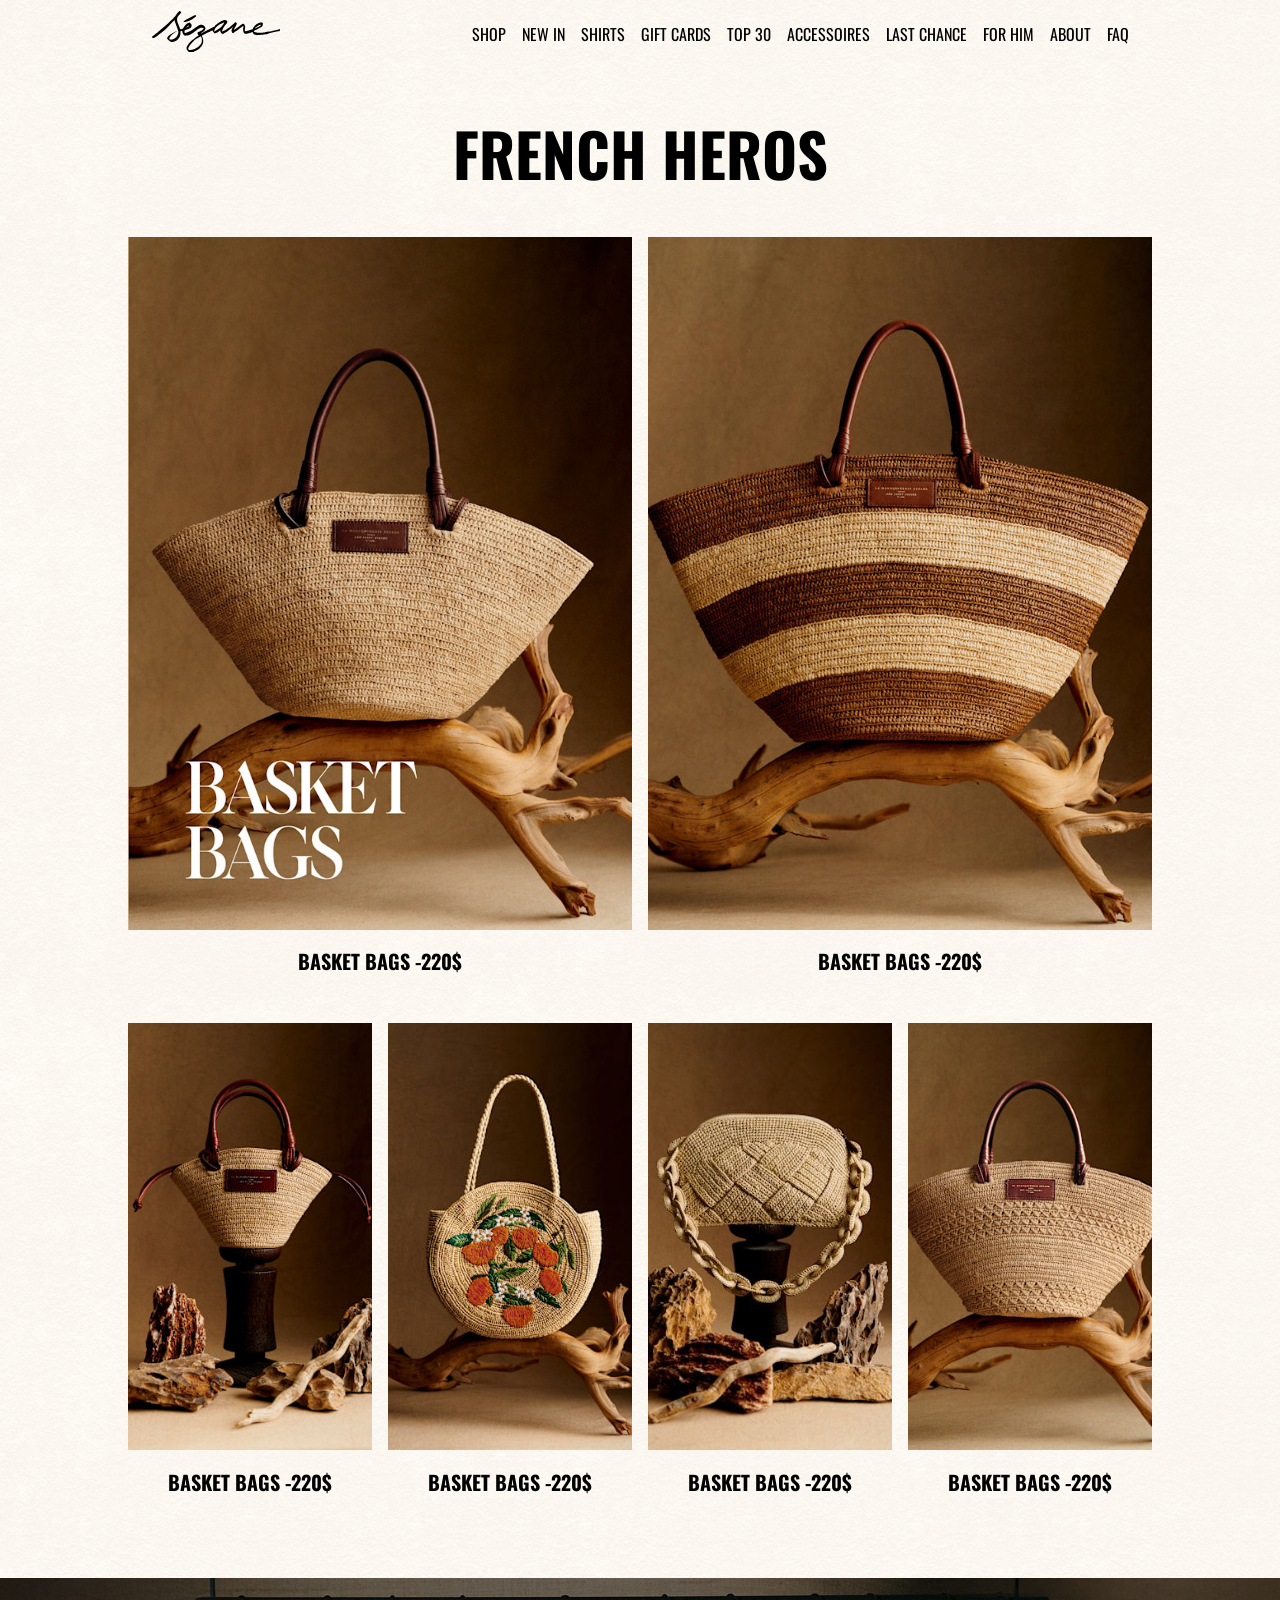
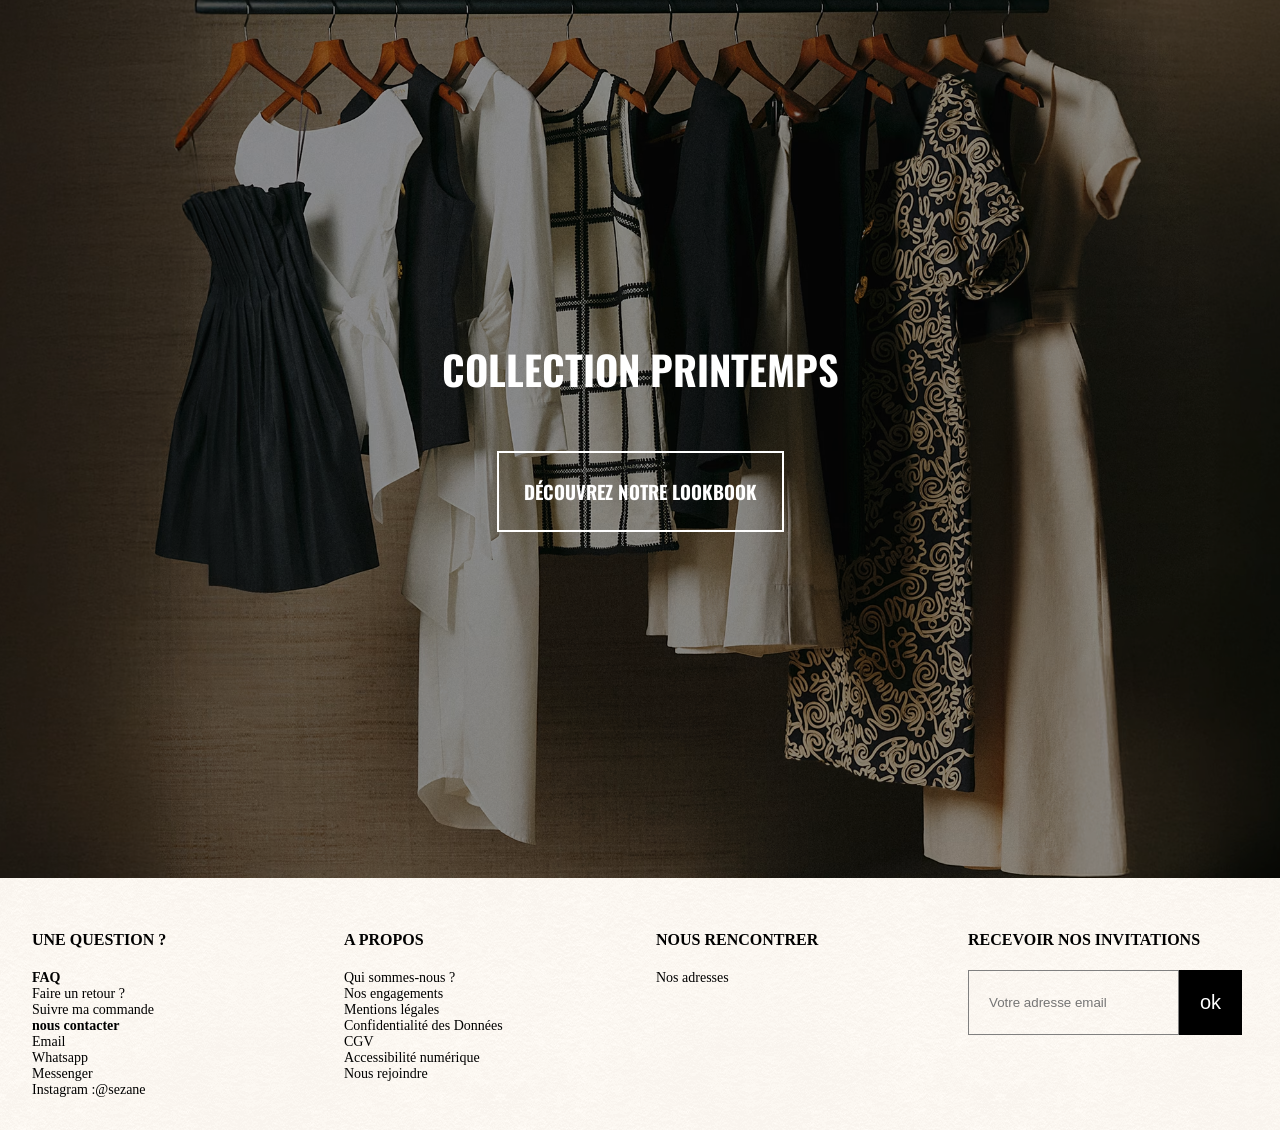
<file: top30.html>
<!DOCTYPE html>
<html lang="en">
<head>
    <meta charset="UTF-8">
    <meta name="viewport" content="width=device-width, initial-scale=1.0">
    <link href="https://fonts.googleapis.com/css2?family=Cormorant:ital,wght@0,300..700;1,300..700&family=Limelight&family=Noto+Sans:ital,wght@0,100..900;1,100..900&family=Oswald:wght@200..700&family=Playfair+Display:ital,wght@0,400..900;1,400..900&family=Playfair:ital,opsz,wght@0,5..1200,300..900;1,5..1200,300..900&family=Poppins:ital,wght@0,100;0,200;0,300;0,400;0,500;0,600;0,700;0,800;0,900;1,100;1,200;1,300;1,400;1,500;1,600;1,700;1,800;1,900&family=Raleway:ital,wght@0,100..900;1,100..900&family=Righteous&family=Roboto:ital,wght@0,100..900;1,100..900&family=Rubik:ital,wght@0,300..900;1,300..900&family=Titan+One&display=swap" rel="stylesheet">
    <link rel="stylesheet" href="styles/style.css">
    <title>Document</title>
</head>
<body>
        <header>
        <!-- la navbar -->
        <nav>
        <div class="nav-mobile">
        <!-- menu burger -->
        <div class="burger">
        <div></div>
        <div></div>
        <div></div>
        </div>
        <div class="svg-mobile">
            <a href="index.html">
                <svg xmlns="http://www.w3.org/2000/svg" id="logo-sezane" viewBox="0 0 126 41"><path d="M104.9 21.4h2.4c.5 0 1-.1 1.5-.1.4-.1.9-.1 1.3-.2.5-.1.9-.1 1.4-.3.2-.1.5-.1.8-.1.5-.1 1.1-.1 1.7-.2.5-.1 1-.1 1.6-.2.3 0 .7-.1 1-.2l2.4-.6 1.6-.3c.5-.1 1-.2 1.5-.4s1.1-.3 1.6-.4c.5-.1.9-.3 1.3-.5s.6-.1.8.3c.1.2.2.4.2.7 0 .3-.2.5-.4.7-.4.2-.8.3-1.2.4l-1.7.3c-.3 0-.6.1-.8.2-.8.2-1.6.3-2.5.5-1.4.3-2.8.5-4.1 1-.4.1-.7.3-1.1.4-.5.2-.9.3-1.4.4-.5.1-1 .2-1.5.2-.6.1-1.1.2-1.7.2-.3.2-.7 0-1 .2h-.1c-.4 0-.9.1-1.3.1s-.8 0-1.2.1c-.2.1-.5 0-.7.1-.7.1-1.3.2-2 0-.2-.1-.5-.1-.8-.1-.6-.1-1.2-.2-1.8-.5-.7-.4-1.1-.9-1.4-1.6-.1-.2-.2-.4-.3-.7-.1-.2-.1-.2-.3-.1-.5.2-1.1.4-1.6.7-.6.3-1.2.4-1.8.6-.7.2-1.4.3-2.1.4-.5.1-1 .2-1.5 0s-.9-.4-1.2-.8c-.4-.7-.6-1.4-.7-2.1-.1-.7-.1-1.3-.1-2 0-.4.1-.7.2-1.1.1-.4.2-.7.2-1.1 0-.2-.1-.3-.3-.3-.2 0-.4.1-.7.2-.4.1-.8.4-1.2.7l-1.3 1c-.6.5-1.2 1-1.9 1.5-.6.5-1.2.9-1.8 1.4-.8.6-1.6 1.1-2.4 1.7-.2.1-.5.2-.7.2-.4.1-.6 0-.8-.4-.2-.4-.4-.7-.6-1.1-.1-.3-.1-.7-.1-1 0-.7.4-1.3.6-1.9l.9-1.8v-.1s-.1 0-.1.1l-.4.4c-.5.5-1 .9-1.5 1.3-.4.4-.9.7-1.3 1.1-.5.4-1 .7-1.4 1.1l-1.8 1.2c-.6.4-1.3.8-1.9 1.1-.4.2-.7.4-1.1.6-.4.2-.8.3-1.2.2-.2 0-.5-.1-.6-.3-.6-.6-1-1.2-1.2-2-.1-.4-.2-.7 0-1.1V19h-.1c-.3.2-.5.4-.8.6-1.1.8-2.2 1.5-3.4 2.1-.5.2-.9.3-1.4.1-.3-.1-.6-.3-.8-.6-.5-.6-.9-1.2-1.3-1.9-.2-.2-.2-.2-.4-.1-.7.4-1.4.8-2.2 1.2-.4.2-.9.4-1.4.6-.5.2-.9.4-1.4.6-1 .5-2 1.1-3 1.6-.7.4-1.3.7-1.9 1.1-.1 0-.1.1-.2.2s-.1.1 0 .2.1.3.2.4c.4.6.7 1.3.9 2 .3 1 .3 2 .3 3.1 0 1-.3 2-.7 2.9-.4.8-.9 1.5-1.4 2.2-.5.6-1 1.1-1.6 1.6-.8.7-1.6 1.3-2.5 1.8-1.1.6-2.3 1.1-3.5 1.6-.5.2-1 .3-1.5.3h-1.4c-.4 0-.8-.1-1.2-.2-.5-.1-.8-.5-1.1-.8-.2-.3-.4-.5-.6-.7-.5-.5-.7-1-.8-1.7 0-.2-.1-.3-.1-.5 0-.6.1-1.1.4-1.7.5-.9 1.1-1.8 1.7-2.7.8-1.1 1.7-2 2.7-2.9.4-.4.8-.7 1.2-1 .4-.3.7-.6 1.1-.9.6-.5 1.2-1 1.8-1.4.9-.7 1.8-1.3 2.7-1.8.1 0 .1-.1.1-.1.2-.2.2-.2 0-.3-.3-.3-.5-.6-.6-1-.1-.3-.2-.6-.3-1-.1-.4.1-1.1.7-1.3.6-.2 1.3-.4 1.9-.7.7-.3 1.4-.6 2-1.1.5-.4.9-.9 1.3-1.4.2-.3.1-.4-.1-.6-.4-.2-.8-.4-1.3-.4-1.5-.1-2.7.5-3.9 1.4-.7.5-1.4 1-2.2 1.6-.7.5-1.3 1-2 1.5-1.2.9-2.5 1.8-3.9 2.4-1 .4-1.9.7-3 .9-.4.1-.8.1-1.2.1-.5 0-1-.2-1.4-.5-.8-.5-1.2-1.3-1.5-2.1-.2-.5-.3-1-.4-1.5 0-.1-.1-.2-.1-.3-.1-.1-.2-.2-.3-.2-.4 0-.8 0-1.1.1-.2.1-.3.2-.3.4v1.6c0 1-.2 2-.6 3-.4 1-1 1.9-1.7 2.8-.7.9-1.5 1.5-2.5 1.9-.7.3-1.4.6-2.1.8-.5.1-1 .3-1.6.2-.6 0-1.2-.2-1.7-.5-.4-.2-.7-.6-1.1-.9-.5-.3-.9-.8-1.3-1.2l-.2-.2c-.4-.5-.4-1-.1-1.6.4-.8.9-1.5 1.6-2 .4-.4.9-.7 1.4-1 .4-.2.8-.5 1.2-.8.8-.5 1.5-.9 2.4-1.2.1 0 .2-.1.2-.1.9-.5 1.9-.9 2.8-1.3.2-.1.4-.2.7-.3.2-.1.2-.2.2-.4-.1-.2-.1-.4-.2-.6-.4-1.1-.8-2.2-1.2-3.4-.2-.6-.5-1.3-.7-1.9-.4-1.1-.8-2.2-1.1-3.3 0-.2-.1-.4-.1-.5V9c-.1 0-.2.1-.4.2-.1.1-.2.1-.2.2-1.8 1.8-3.7 3.6-5.4 5.5-.8.8-1.6 1.7-2.4 2.5-.5.6-1.1 1-1.7 1.6-.4.4-.9.8-1.4 1.1-.5.4-1.1.8-1.6 1.3l-1.4 1.1c-.7.5-1.4 1.1-2.1 1.5-.9.6-1.7 1.2-2.6 1.9-.1.1-.2.1-.3.2-.4.2-.7.4-1.2.4s-.9 0-1.3-.2H.2c-.1-.8-.2-.9-.2-1 0-.1.1-.1.2-.2.5-.2.9-.6 1.3-.9.5-.4.9-.8 1.4-1.1.5-.4.9-.8 1.4-1.1l1.4-1.1c.2-.2.5-.4.7-.6.6-.6 1.3-1.3 2-1.8.4-.3.8-.7 1.2-1 .6-.5 1.1-1 1.7-1.4.3-.2.5-.5.8-.7.4-.4.8-.7 1.2-1.1.4-.4.8-.8 1.3-1.1l.1-.1c.5-.5 1-.9 1.5-1.4.8-.8 1.6-1.6 2.4-2.3.8-.7 1.5-1.4 2.2-2.1.2-.2.3-.3.4-.5l.3-.3c.9-.6 1.5-1.4 2-2.3a15.26 15.26 0 0 1 3-3.6l.3-.3c.3-.3.6-.3.9-.1.2.2.5.3.7.5l.1.1c.3.2.3.2.2.6-.2.5-.5 1-.9 1.4l-1.1 1.1A8 8 0 0 0 25.2 6c-.3.6-.5 1.2-.5 1.8 0 .3-.1.6-.1.9 0 .7.2 1.4.4 2.1.3.7.5 1.5.9 2.2.3.6.5 1.2.7 1.7.4.9.7 1.9 1.1 2.9 0 .1 0 .1.1.2.1.2.3.3.4.2.5-.2 1-.1 1.5-.3.4-.1.7-.2.9-.6.3-.5.5-.9.8-1.4.5-.9 1.2-1.7 2-2.4.5-.4 1-.8 1.6-1.2.4-.2.9-.5 1.4-.6.2-.1.3-.1.5-.1.1-.1.3 0 .4.1.5.4 1 .8 1.3 1.4.3.5.4 1.1.4 1.7-.1.5-.2 1-.5 1.4-.4.5-.8.8-1.3 1.1-.9.5-1.8.9-2.8 1.2-.6.2-1.1.4-1.7.5-.4.1-.6.4-.6.7-.1.4-.1.8-.1 1.3 0 .6.4.9 1 .8 1.7-.3 3.3-1 4.9-1.8.8-.5 1.6-1 2.3-1.5l3.1-2.2c.8-.5 1.5-1.1 2.3-1.6.7-.5 1.5-.8 2.3-.9 1.1-.1 2.1-.1 3 .6l.2.2c.4.3.6.7.9 1 .3.4.5.9.6 1.4.1.6-.1 1.1-.4 1.6-.5.8-1.2 1.5-1.9 2.1-.4.4-1 .7-1.5 1-.2.1-.5.3-.6.5v.1c0 .1.1 0 .1 0l.6-.3c1.3-.8 2.7-1.5 4.1-2.2 1.1-.5 2.2-1.2 3.4-1.7 1.1-.5 2.2-1.1 3.3-1.6.4-.2.9-.5 1.3-.7.3-.2.5-.4.7-.7.3-.4.6-.7.9-1 .4-.3.7-.6 1-.9.9-.7 1.8-1.3 2.8-1.9.4-.2.7-.4 1.1-.7.7-.5 1.4-.8 2.2-1.1.5-.1 1.1-.3 1.6-.4.2 0 .5-.1.7-.1.5 0 .9.2 1.3.5.2.2.3.4.5.5.1 0 .1.1.1.1.2.5.4 1 .1 1.5-.1.3-.3.6-.5.8-1 1-1.8 2.1-2.6 3.2-.5.8-1 1.6-1.3 2.5-.2.5-.4 1-.5 1.6 0 .2-.1.5-.1.7 0 .1 0 .2.2.1.7-.4 1.5-.7 2.2-1.1.7-.4 1.4-.9 2.1-1.3.6-.3 1.3-.7 1.9-1.1.5-.3 1-.7 1.4-1.1l2.4-2.1c.4-.4.8-.7 1.2-1.1.5-.5 1-.9 1.5-1.4.2-.2.4-.1.5 0 .5.3.9.7 1.1 1.2.1.2 0 .4 0 .6-.2.5-.5 1-.8 1.5 0 .1-.1.2-.2.3-.3.6-.7 1.3-1 1.9-.3.5-.5 1-.8 1.6 0 .1-.1.2-.1.3v.1h.1c.3-.3.7-.4 1-.6.7-.5 1.5-1 2.2-1.6.7-.5 1.3-1 2-1.5.8-.5 1.5-1.1 2.3-1.6.2-.2.4-.3.7-.5.3-.2.7-.3 1.1-.2.4.1.7.3.9.6.3.4.6.8.7 1.4.1.4.2.7.1 1.1v.3c0 .6-.1 1.2-.2 1.8-.1.5-.2.9-.1 1.4 0 .4.3.7.7.7.4 0 .8-.1 1.1-.2 1.1-.4 2.3-.6 3.4-.9.5-.2 1-.3 1.5-.5.3-.1.5-.2.8-.4.2-.1.3-.3.4-.5.1-.3.3-.6.4-.9.3-.7.8-1.2 1.3-1.8.9-1 2-1.7 3.1-2.4.6-.4 1.2-.7 1.9-.8.3-.1.6-.2.9-.2.2 0 .4-.1.5-.1.4 0 .7 0 1.1.1.2 0 .3.2.4.4.3.3.4.7.2 1.1-.1.2-.2.4 0 .6v.2c-.1.7-.3 1.4-.9 1.8-.3.2-.6.4-1 .6-.9.5-1.8.9-2.7 1.4-.8.4-1.7.9-2.5 1.3a3 3 0 0 1-1 .4c-.3.1-.5.3-.7.5-.1.1-.1.3 0 .4.1.3.4.5.7.6.4.1.9.2 1.4.3.7.6 1.7.4 2.5.5zm-55.8 7.3c0-.6 0-1.3-.2-1.9a4 4 0 0 0-1-1.8c-.2-.2-.2-.2-.4 0-.2.1-.5.3-.7.5-1.2.7-2.3 1.4-3.5 2.1-.8.5-1.5 1.1-2.1 1.7l-1.6 1.6c-.3.3-.6.7-.9 1.1l-1.2 1.5c-.6.8-1.2 1.7-1.6 2.6-.2.4-.3.9-.2 1.4 0 .2.1.4.3.6.3.4.7.3 1.1.4.2 0 .4.1.5 0 .3-.1.6-.1.9-.1.6-.1 1.2-.2 1.8-.4 1.2-.3 2.2-.9 3.3-1.5.9-.5 1.8-1.2 2.6-1.9s1.5-1.4 2-2.3c.2-.4.5-.9.6-1.3.2-.7.3-1.5.3-2.3zm-23.2-8v-.6c0-.2-.1-.4-.2-.6-.1-.1-.1-.1-.2-.1-.5.2-.9.5-1.4.7-.4.2-.8.5-1.2.7-.3.1-.6.2-.8.5-.5.5-1 .9-1.6 1.4-.4.3-.8.6-1.1.9-.4.3-.8.7-1.1 1.2-.3.5-.6.9-.9 1.3-.4.5-.4 1-.2 1.6.1.2.3.4.5.4.4.1.7.1 1.1.1.2 0 .3-.1.5-.1.3 0 .5-.1.8-.1 1.5-.5 2.8-1.2 3.9-2.3.6-.6 1.1-1.4 1.3-2.2.6-1 .7-1.9.6-2.8zm35.5-1.2s0 .1 0 0c0 .3-.1.5.1.6.1.1.2-.1.4-.2.3-.1.5-.3.8-.4.1-.1.2-.1.4-.2 1.6-1 3.2-2.1 4.7-3.3.5-.4.9-.9 1.3-1.4.4-.5.8-1.1 1.1-1.6.3-.4.5-.8.8-1.2.1-.1.1-.2.1-.3 0-.1-.1-.2-.2-.2-.2.1-.5.1-.7.2-.4.2-.8.3-1.2.5-.9.4-1.8.9-2.7 1.4-.9.5-1.6 1.2-2.4 1.9-.7.6-1.4 1.3-1.9 2.1-.4.7-.7 1.3-.6 2.1zm45.4-5.9c-.9 0-1.6.3-2.3.8-.7.4-1.3.9-1.9 1.4-.5.4-.9.8-1.3 1.2l-.1.1h.1c.2-.1.4-.2.6-.2l2.1-.9c.8-.3 1.5-.7 2.2-1.2.4-.3.7-.6 1.1-.9.1-.1 0-.1 0-.2-.1-.1-.3-.1-.5-.1zm-72.7 2.7h.1c.6-.3 1.1-.6 1.6-1 .3-.2.5-.5.6-.8 0-.1.1-.1 0-.2 0-.1-.1 0-.2 0-.9.4-1.6 1-2.2 1.7 0 .1-.1.1-.1.2.2 0 .1 0 .2.1z"/><path d="M32.4 10.8c-.5.1-.9-.1-1.3-.5-.1-.1-.1-.2 0-.3.1-.1.2-.2.3-.2.4-.2.9-.4 1.3-.7.7-.4 1.4-.8 2.2-1.2.3-.2.6-.3.9-.5.9-.5 1.9-1 2.8-1.5.6-.4 1.3-.7 1.9-1 .3-.2.6-.3.9-.5.3-.2.7-.2 1-.3.2 0 .4.1.7.1.2.1.3.1.3.4V5c0 .2-.1.4-.3.6-.8.6-1.6 1.1-2.4 1.7-1.3.8-2.6 1.6-4 2.3-.9.4-1.9.8-2.9 1-.4.1-.9.3-1.4.2z"/></svg>
            </a>
        </div>
        </div>
        </div>
        <!-- nav pour grand ecran -->
        <div class="nav-pc30">
        <div class="svg-pc30">
        <a href="index.html">
                <svg xmlns="http://www.w3.org/2000/svg" id="logo-sezane" viewBox="0 0 126 41"><path d="M104.9 21.4h2.4c.5 0 1-.1 1.5-.1.4-.1.9-.1 1.3-.2.5-.1.9-.1 1.4-.3.2-.1.5-.1.8-.1.5-.1 1.1-.1 1.7-.2.5-.1 1-.1 1.6-.2.3 0 .7-.1 1-.2l2.4-.6 1.6-.3c.5-.1 1-.2 1.5-.4s1.1-.3 1.6-.4c.5-.1.9-.3 1.3-.5s.6-.1.8.3c.1.2.2.4.2.7 0 .3-.2.5-.4.7-.4.2-.8.3-1.2.4l-1.7.3c-.3 0-.6.1-.8.2-.8.2-1.6.3-2.5.5-1.4.3-2.8.5-4.1 1-.4.1-.7.3-1.1.4-.5.2-.9.3-1.4.4-.5.1-1 .2-1.5.2-.6.1-1.1.2-1.7.2-.3.2-.7 0-1 .2h-.1c-.4 0-.9.1-1.3.1s-.8 0-1.2.1c-.2.1-.5 0-.7.1-.7.1-1.3.2-2 0-.2-.1-.5-.1-.8-.1-.6-.1-1.2-.2-1.8-.5-.7-.4-1.1-.9-1.4-1.6-.1-.2-.2-.4-.3-.7-.1-.2-.1-.2-.3-.1-.5.2-1.1.4-1.6.7-.6.3-1.2.4-1.8.6-.7.2-1.4.3-2.1.4-.5.1-1 .2-1.5 0s-.9-.4-1.2-.8c-.4-.7-.6-1.4-.7-2.1-.1-.7-.1-1.3-.1-2 0-.4.1-.7.2-1.1.1-.4.2-.7.2-1.1 0-.2-.1-.3-.3-.3-.2 0-.4.1-.7.2-.4.1-.8.4-1.2.7l-1.3 1c-.6.5-1.2 1-1.9 1.5-.6.5-1.2.9-1.8 1.4-.8.6-1.6 1.1-2.4 1.7-.2.1-.5.2-.7.2-.4.1-.6 0-.8-.4-.2-.4-.4-.7-.6-1.1-.1-.3-.1-.7-.1-1 0-.7.4-1.3.6-1.9l.9-1.8v-.1s-.1 0-.1.1l-.4.4c-.5.5-1 .9-1.5 1.3-.4.4-.9.7-1.3 1.1-.5.4-1 .7-1.4 1.1l-1.8 1.2c-.6.4-1.3.8-1.9 1.1-.4.2-.7.4-1.1.6-.4.2-.8.3-1.2.2-.2 0-.5-.1-.6-.3-.6-.6-1-1.2-1.2-2-.1-.4-.2-.7 0-1.1V19h-.1c-.3.2-.5.4-.8.6-1.1.8-2.2 1.5-3.4 2.1-.5.2-.9.3-1.4.1-.3-.1-.6-.3-.8-.6-.5-.6-.9-1.2-1.3-1.9-.2-.2-.2-.2-.4-.1-.7.4-1.4.8-2.2 1.2-.4.2-.9.4-1.4.6-.5.2-.9.4-1.4.6-1 .5-2 1.1-3 1.6-.7.4-1.3.7-1.9 1.1-.1 0-.1.1-.2.2s-.1.1 0 .2.1.3.2.4c.4.6.7 1.3.9 2 .3 1 .3 2 .3 3.1 0 1-.3 2-.7 2.9-.4.8-.9 1.5-1.4 2.2-.5.6-1 1.1-1.6 1.6-.8.7-1.6 1.3-2.5 1.8-1.1.6-2.3 1.1-3.5 1.6-.5.2-1 .3-1.5.3h-1.4c-.4 0-.8-.1-1.2-.2-.5-.1-.8-.5-1.1-.8-.2-.3-.4-.5-.6-.7-.5-.5-.7-1-.8-1.7 0-.2-.1-.3-.1-.5 0-.6.1-1.1.4-1.7.5-.9 1.1-1.8 1.7-2.7.8-1.1 1.7-2 2.7-2.9.4-.4.8-.7 1.2-1 .4-.3.7-.6 1.1-.9.6-.5 1.2-1 1.8-1.4.9-.7 1.8-1.3 2.7-1.8.1 0 .1-.1.1-.1.2-.2.2-.2 0-.3-.3-.3-.5-.6-.6-1-.1-.3-.2-.6-.3-1-.1-.4.1-1.1.7-1.3.6-.2 1.3-.4 1.9-.7.7-.3 1.4-.6 2-1.1.5-.4.9-.9 1.3-1.4.2-.3.1-.4-.1-.6-.4-.2-.8-.4-1.3-.4-1.5-.1-2.7.5-3.9 1.4-.7.5-1.4 1-2.2 1.6-.7.5-1.3 1-2 1.5-1.2.9-2.5 1.8-3.9 2.4-1 .4-1.9.7-3 .9-.4.1-.8.1-1.2.1-.5 0-1-.2-1.4-.5-.8-.5-1.2-1.3-1.5-2.1-.2-.5-.3-1-.4-1.5 0-.1-.1-.2-.1-.3-.1-.1-.2-.2-.3-.2-.4 0-.8 0-1.1.1-.2.1-.3.2-.3.4v1.6c0 1-.2 2-.6 3-.4 1-1 1.9-1.7 2.8-.7.9-1.5 1.5-2.5 1.9-.7.3-1.4.6-2.1.8-.5.1-1 .3-1.6.2-.6 0-1.2-.2-1.7-.5-.4-.2-.7-.6-1.1-.9-.5-.3-.9-.8-1.3-1.2l-.2-.2c-.4-.5-.4-1-.1-1.6.4-.8.9-1.5 1.6-2 .4-.4.9-.7 1.4-1 .4-.2.8-.5 1.2-.8.8-.5 1.5-.9 2.4-1.2.1 0 .2-.1.2-.1.9-.5 1.9-.9 2.8-1.3.2-.1.4-.2.7-.3.2-.1.2-.2.2-.4-.1-.2-.1-.4-.2-.6-.4-1.1-.8-2.2-1.2-3.4-.2-.6-.5-1.3-.7-1.9-.4-1.1-.8-2.2-1.1-3.3 0-.2-.1-.4-.1-.5V9c-.1 0-.2.1-.4.2-.1.1-.2.1-.2.2-1.8 1.8-3.7 3.6-5.4 5.5-.8.8-1.6 1.7-2.4 2.5-.5.6-1.1 1-1.7 1.6-.4.4-.9.8-1.4 1.1-.5.4-1.1.8-1.6 1.3l-1.4 1.1c-.7.5-1.4 1.1-2.1 1.5-.9.6-1.7 1.2-2.6 1.9-.1.1-.2.1-.3.2-.4.2-.7.4-1.2.4s-.9 0-1.3-.2H.2c-.1-.8-.2-.9-.2-1 0-.1.1-.1.2-.2.5-.2.9-.6 1.3-.9.5-.4.9-.8 1.4-1.1.5-.4.9-.8 1.4-1.1l1.4-1.1c.2-.2.5-.4.7-.6.6-.6 1.3-1.3 2-1.8.4-.3.8-.7 1.2-1 .6-.5 1.1-1 1.7-1.4.3-.2.5-.5.8-.7.4-.4.8-.7 1.2-1.1.4-.4.8-.8 1.3-1.1l.1-.1c.5-.5 1-.9 1.5-1.4.8-.8 1.6-1.6 2.4-2.3.8-.7 1.5-1.4 2.2-2.1.2-.2.3-.3.4-.5l.3-.3c.9-.6 1.5-1.4 2-2.3a15.26 15.26 0 0 1 3-3.6l.3-.3c.3-.3.6-.3.9-.1.2.2.5.3.7.5l.1.1c.3.2.3.2.2.6-.2.5-.5 1-.9 1.4l-1.1 1.1A8 8 0 0 0 25.2 6c-.3.6-.5 1.2-.5 1.8 0 .3-.1.6-.1.9 0 .7.2 1.4.4 2.1.3.7.5 1.5.9 2.2.3.6.5 1.2.7 1.7.4.9.7 1.9 1.1 2.9 0 .1 0 .1.1.2.1.2.3.3.4.2.5-.2 1-.1 1.5-.3.4-.1.7-.2.9-.6.3-.5.5-.9.8-1.4.5-.9 1.2-1.7 2-2.4.5-.4 1-.8 1.6-1.2.4-.2.9-.5 1.4-.6.2-.1.3-.1.5-.1.1-.1.3 0 .4.1.5.4 1 .8 1.3 1.4.3.5.4 1.1.4 1.7-.1.5-.2 1-.5 1.4-.4.5-.8.8-1.3 1.1-.9.5-1.8.9-2.8 1.2-.6.2-1.1.4-1.7.5-.4.1-.6.4-.6.7-.1.4-.1.8-.1 1.3 0 .6.4.9 1 .8 1.7-.3 3.3-1 4.9-1.8.8-.5 1.6-1 2.3-1.5l3.1-2.2c.8-.5 1.5-1.1 2.3-1.6.7-.5 1.5-.8 2.3-.9 1.1-.1 2.1-.1 3 .6l.2.2c.4.3.6.7.9 1 .3.4.5.9.6 1.4.1.6-.1 1.1-.4 1.6-.5.8-1.2 1.5-1.9 2.1-.4.4-1 .7-1.5 1-.2.1-.5.3-.6.5v.1c0 .1.1 0 .1 0l.6-.3c1.3-.8 2.7-1.5 4.1-2.2 1.1-.5 2.2-1.2 3.4-1.7 1.1-.5 2.2-1.1 3.3-1.6.4-.2.9-.5 1.3-.7.3-.2.5-.4.7-.7.3-.4.6-.7.9-1 .4-.3.7-.6 1-.9.9-.7 1.8-1.3 2.8-1.9.4-.2.7-.4 1.1-.7.7-.5 1.4-.8 2.2-1.1.5-.1 1.1-.3 1.6-.4.2 0 .5-.1.7-.1.5 0 .9.2 1.3.5.2.2.3.4.5.5.1 0 .1.1.1.1.2.5.4 1 .1 1.5-.1.3-.3.6-.5.8-1 1-1.8 2.1-2.6 3.2-.5.8-1 1.6-1.3 2.5-.2.5-.4 1-.5 1.6 0 .2-.1.5-.1.7 0 .1 0 .2.2.1.7-.4 1.5-.7 2.2-1.1.7-.4 1.4-.9 2.1-1.3.6-.3 1.3-.7 1.9-1.1.5-.3 1-.7 1.4-1.1l2.4-2.1c.4-.4.8-.7 1.2-1.1.5-.5 1-.9 1.5-1.4.2-.2.4-.1.5 0 .5.3.9.7 1.1 1.2.1.2 0 .4 0 .6-.2.5-.5 1-.8 1.5 0 .1-.1.2-.2.3-.3.6-.7 1.3-1 1.9-.3.5-.5 1-.8 1.6 0 .1-.1.2-.1.3v.1h.1c.3-.3.7-.4 1-.6.7-.5 1.5-1 2.2-1.6.7-.5 1.3-1 2-1.5.8-.5 1.5-1.1 2.3-1.6.2-.2.4-.3.7-.5.3-.2.7-.3 1.1-.2.4.1.7.3.9.6.3.4.6.8.7 1.4.1.4.2.7.1 1.1v.3c0 .6-.1 1.2-.2 1.8-.1.5-.2.9-.1 1.4 0 .4.3.7.7.7.4 0 .8-.1 1.1-.2 1.1-.4 2.3-.6 3.4-.9.5-.2 1-.3 1.5-.5.3-.1.5-.2.8-.4.2-.1.3-.3.4-.5.1-.3.3-.6.4-.9.3-.7.8-1.2 1.3-1.8.9-1 2-1.7 3.1-2.4.6-.4 1.2-.7 1.9-.8.3-.1.6-.2.9-.2.2 0 .4-.1.5-.1.4 0 .7 0 1.1.1.2 0 .3.2.4.4.3.3.4.7.2 1.1-.1.2-.2.4 0 .6v.2c-.1.7-.3 1.4-.9 1.8-.3.2-.6.4-1 .6-.9.5-1.8.9-2.7 1.4-.8.4-1.7.9-2.5 1.3a3 3 0 0 1-1 .4c-.3.1-.5.3-.7.5-.1.1-.1.3 0 .4.1.3.4.5.7.6.4.1.9.2 1.4.3.7.6 1.7.4 2.5.5zm-55.8 7.3c0-.6 0-1.3-.2-1.9a4 4 0 0 0-1-1.8c-.2-.2-.2-.2-.4 0-.2.1-.5.3-.7.5-1.2.7-2.3 1.4-3.5 2.1-.8.5-1.5 1.1-2.1 1.7l-1.6 1.6c-.3.3-.6.7-.9 1.1l-1.2 1.5c-.6.8-1.2 1.7-1.6 2.6-.2.4-.3.9-.2 1.4 0 .2.1.4.3.6.3.4.7.3 1.1.4.2 0 .4.1.5 0 .3-.1.6-.1.9-.1.6-.1 1.2-.2 1.8-.4 1.2-.3 2.2-.9 3.3-1.5.9-.5 1.8-1.2 2.6-1.9s1.5-1.4 2-2.3c.2-.4.5-.9.6-1.3.2-.7.3-1.5.3-2.3zm-23.2-8v-.6c0-.2-.1-.4-.2-.6-.1-.1-.1-.1-.2-.1-.5.2-.9.5-1.4.7-.4.2-.8.5-1.2.7-.3.1-.6.2-.8.5-.5.5-1 .9-1.6 1.4-.4.3-.8.6-1.1.9-.4.3-.8.7-1.1 1.2-.3.5-.6.9-.9 1.3-.4.5-.4 1-.2 1.6.1.2.3.4.5.4.4.1.7.1 1.1.1.2 0 .3-.1.5-.1.3 0 .5-.1.8-.1 1.5-.5 2.8-1.2 3.9-2.3.6-.6 1.1-1.4 1.3-2.2.6-1 .7-1.9.6-2.8zm35.5-1.2s0 .1 0 0c0 .3-.1.5.1.6.1.1.2-.1.4-.2.3-.1.5-.3.8-.4.1-.1.2-.1.4-.2 1.6-1 3.2-2.1 4.7-3.3.5-.4.9-.9 1.3-1.4.4-.5.8-1.1 1.1-1.6.3-.4.5-.8.8-1.2.1-.1.1-.2.1-.3 0-.1-.1-.2-.2-.2-.2.1-.5.1-.7.2-.4.2-.8.3-1.2.5-.9.4-1.8.9-2.7 1.4-.9.5-1.6 1.2-2.4 1.9-.7.6-1.4 1.3-1.9 2.1-.4.7-.7 1.3-.6 2.1zm45.4-5.9c-.9 0-1.6.3-2.3.8-.7.4-1.3.9-1.9 1.4-.5.4-.9.8-1.3 1.2l-.1.1h.1c.2-.1.4-.2.6-.2l2.1-.9c.8-.3 1.5-.7 2.2-1.2.4-.3.7-.6 1.1-.9.1-.1 0-.1 0-.2-.1-.1-.3-.1-.5-.1zm-72.7 2.7h.1c.6-.3 1.1-.6 1.6-1 .3-.2.5-.5.6-.8 0-.1.1-.1 0-.2 0-.1-.1 0-.2 0-.9.4-1.6 1-2.2 1.7 0 .1-.1.1-.1.2.2 0 .1 0 .2.1z"/><path d="M32.4 10.8c-.5.1-.9-.1-1.3-.5-.1-.1-.1-.2 0-.3.1-.1.2-.2.3-.2.4-.2.9-.4 1.3-.7.7-.4 1.4-.8 2.2-1.2.3-.2.6-.3.9-.5.9-.5 1.9-1 2.8-1.5.6-.4 1.3-.7 1.9-1 .3-.2.6-.3.9-.5.3-.2.7-.2 1-.3.2 0 .4.1.7.1.2.1.3.1.3.4V5c0 .2-.1.4-.3.6-.8.6-1.6 1.1-2.4 1.7-1.3.8-2.6 1.6-4 2.3-.9.4-1.9.8-2.9 1-.4.1-.9.3-1.4.2z"/></svg>
            </a>
        </div>
        
        <a href="index.html">Shop</a>
        <a href="lien">New in</a>
        <a href="lien">shirts</a>
        <a href="lien">gift cards</a>
        <a href="top30.html">top 30</a>
        <a href="lien">accessoires</a>
        <a href="lien">last chance</a>
        <a href="lien">for him</a>
        <a href="lien">about</a>
        <a href="lien">faq</a>
        </div>
        </nav>
        <h1 class="titre">FRENCH HEROS</h1>
        </header>

        <section class="shop30">

    <div class="card30-large">
        <img src="img/shop1.jpg" alt="sac en paille">
        <h1><strong>basket bags</strong> -220$</h1>
    </div>   

        <div class="card30-large">
        <img src="img/shop2.jpg" alt="sac en paille rayé">
        <h1><strong>basket bags</strong> -220$</h1>
    </div>   

        <div class="card30">
        <img src="img/shop3.jpg" alt="sac en paille poignée cuir bordeau">
        <h1><strong>basket bags</strong> -220$</h1>
    </div>   

        <div class="card30">
        <img src="img/shop4.jpg" alt="sac en paille dessin fruité">
        <h1><strong>basket bags</strong> -220$</h1>
    </div>   

        <div class="card30">
        <img src="img/shop5.jpg" alt="sac en paille chaine paille">
        <h1><strong>basket bags</strong> -220$</h1>
    </div>   

        <div class="card30">
        <img src="img/shop6.jpg" alt="sac en paille simple">
        <h1><strong>basket bags</strong> -220$</h1>
    </div>   
        </section>

        <!-- espace vide pour du padding -->
        
<div class="espace"></div>

        <!-- collection printemps -->
        <section class="printemps">
    <img src="img/background_dresses.avif" alt="collection printemps">

    <div class="texte-printemps">
        <h2>collection printemps</h2>
        <a class="btn" href="lienlookbook">
            <h3>découvrez notre lookbook</h3>
        </a>
    </div>
</section>

<!-- balise footer  -->

<footer>
    <div class="question">
<h4>
    <strong>UNE QUESTION ?</strong>
</h4>

<a href="lien"><strong>FAQ</strong></a>
<a href="lien">Faire un retour ?</a>
<a href="lien">Suivre ma commande</a>
<a href="lien"><strong>nous contacter</strong></a>
<a href="lien">Email</a>
<a href="lien">Whatsapp</a>
<a href="lien">Messenger</a>
<a href="lien">Instagram :@sezane</a>
    </div>

    <div class="propos">
        <h4>
            <strong> A PROPOS</strong>
        </h4>

        <a href="lien">Qui sommes-nous ?</a>
        <a href="lien">Nos engagements</a>
        <a href="lien">Mentions légales</a>
        <a href="lien">Confidentialité des Données</a>
        <a href="lien">CGV</a>
        <a href="lien">Accessibilité numérique</a>
        <a href="lien">Nous rejoindre</a>
    </div>

    <div class="rencontre">
        <h4>
            <strong>NOUS RENCONTRER</strong>
        </h4>

        <a href="lien">Nos adresses</a>
    </div>

    <div class="invit">
        <h4>
            <strong>RECEVOIR NOS INVITATIONS</strong>
        </h4>

        <!-- FORMULAIRE -->

        <div class="form">
            <input type="email" id="email" placeholder="Votre adresse email">

            <button>ok</button>
        </div>

    <!-- icones reseaux -->
    <div class="icones">
        <i class="fa-brands fa-instagram"></i>
        <i class="fa-brands fa-x-twitter"></i>
        <i class="fa-brands fa-facebook-f"></i>
        <i class="fa-brands fa-pinterest"></i>
        <i class="fa-brands fa-tiktok"></i>
        <i class="fa-brands fa-youtube"></i>

    </div>

    </div>
</footer>
</body>
</html>
</file>
<file: styles/style.css>
/* Permet de faire tenir les padding & border dans les largeurs des boites */
*,
*::before,
*::after {
  box-sizing: border-box;
  /* border: 1px solid red; */
}

body{
  margin: 0;
  padding: 0;
  padding-top: 68px;
}
/* Fait tenir les images dans leur parent et enlève l'espacement en bottom */
img {
  display: block;
  max-width:100%;
}
/* ****************************************************************** */
.nav-pc{
  display: none;
}

.nav-mobile{
height: 68px;
width: 100%;
position: fixed;
display: flex;
justify-content: center;
background-image: url(../img/bg_pattern.png);
top: 0;
z-index: 1;
}

.burger{
  position: absolute;
  left: 0;
  padding-top: 15px;
  height: 50px;
  width: 50px;
  display: flex;
  flex-direction: column;
  justify-content: center;
  align-items: center;
  gap: 7px;
}

.burger div{
  background-color: black;
  width: 25px;
  height: 2px;
}

.svg-mobile{
  width: 125px;
  margin: auto;
}

/* ****************************************************************** */
.shop{
  display: grid;
  grid-template-columns: repeat(12, 1fr);
}

.card{
  grid-column: span 6;
  position: relative;
  display: flex;
  justify-content: center;
  align-items: center;
}

.card img{
  width: 100%;
  height: 100%;
  position: relative;
}

.card h1{
  position: absolute;
  color: white;
  text-transform: uppercase;
  font-family: 'oswald';
  font-size: 20px;
}

.card-large{
  position: relative;
  display: flex;
  justify-content: center;
  align-items: center;
  grid-column: span 12;
}

.card-large img{
  width: 100%;
  height: 100%;
}

.card-large h1{
    position: absolute;
  color: white;
  text-transform: uppercase;
  font-family: 'oswald';
  font-size: 20px;
}
/* ****************************************************************** */
.printemps{
  position: relative;
  text-transform: uppercase;
  font-family: 'oswald';
}

.printemps img{
  height: 100vh;
  width: 100%;
  object-fit: cover;
}

.printemps h2{
  font-size: 40px;
}

.texte-printemps{
  position: absolute;
  display: flex;
  flex-direction: column;
  justify-content: center;
  align-items: center;
  color: white;
  inset: 0;
}

.btn{
  text-decoration: none;
  color: white;
  display: inline-block;
}

.btn h3{
  padding: 25px;
  border: 2px solid white;
}

.btn h3:hover{
  background-color: #ffffff3d;
  padding: 25px 30px;
  transition: 0.2s;
}

.printemps::before{
  content:"";
  background-color: rgba(0, 0, 0, 0.411);
  width: 100%;
  height: 100vh;
  position: absolute;
}
/* ****************************************************************** */
footer{
  background-image: url(../img/bg_pattern.png);
  padding: 2rem;
  gap: 2rem;
  display: grid;
  grid-template-columns: repeat(auto-fit, minmax(250px, 1fr));
  font-family: 'baskervville';
}

/* ****************************************************************** */
.form{
  display: flex;
}

input{
  padding: 20px;
  background-image: url(../img/bg_pattern.png);
  border: 1px solid grey;
}

button{
  padding: 20px;
  background-color: black;
  border: 1px solid black;
  color: white;
  font-size: 20px;
}
/* ****************************************************************** */
.question{
  display: flex;
  flex-direction: column;
}

.question  a{
  text-decoration: none;
  color: black;
  font-size: 14px;
}
/* ****************************************************************** */
.rencontre{
  display: flex;
  flex-direction: column;
}

.rencontre a{
  text-decoration: none;
  color: black;
  font-size: 14px;
}
/* ****************************************************************** */
.propos{
  display: flex;
  flex-direction: column;
}

.propos  a{
  text-decoration: none;
  color: black;
  font-size: 14px;
}

/* ****************************************************************** */
.icones i{
  margin: 15px 4px;
  font-size: 17px;
}

/* je cible chaque enfant */

.icones i:hover:nth-child(1){
  color: rgb(90, 32, 99);
}

.icones i:hover:nth-child(2){
  color: rgb(30, 122, 150);
}

.icones i:hover:nth-child(3){
  color: rgb(50, 24, 145);
}

.icones i:hover:nth-child(4){
  color: rgb(161, 7, 7);
}

.icones i:hover:nth-child(5){
  color: rgb(48, 70, 8);
}

.icones i:hover:nth-child(6){
  color: rgb(179, 18, 18);
}







/* PAGE TOP30 */
body{
    background-image:url(../img/bg_pattern.png);
}
/* ****************************************************************** */
.titre{
  font-family: 'oswald';
  text-align: center;
  font-size: 60px;
}
/* ****************************************************************** */
.shop30{
  font-family:'oswald';
  display: grid;
  grid-template-columns: repeat(12, 1fr);
  gap: 2rem;
  margin: 0 auto;
}

.card30{
    grid-column: span 6;
}

.card30 img{
  width: 100%;
  height: 90%;
  object-fit: cover;
}

.card30 h1 {
  text-align: center;
  font-size: 20px;
  text-transform: uppercase;
}

.card30-large{
    grid-column: span 6;
}

.card30-large img{
  width: 100%;
  height: 90%;
  object-fit: cover;
}

.card30-large h1{
  text-align: center;
  font-size: 20px;
  text-transform: uppercase;
}

/* ****************************************************************** */
.espace{
  height: 5rem;
  background-image:url(../img/bg_pattern.png);
}

.nav-pc30{
  display: none;
}

/* ****************************************************************** */
/* responsive ecran moyen */
@media screen and (min-width: 770px){

    .card{
      grid-column: span 3;
    } 

    .card-large{
      grid-column: span 4;
    }

    /* responsive page top 30 */

    .shop30{
      display: grid;
      grid-template-columns: repeat(12, 1fr);
    }

    .card30-large{
      grid-column: span 6;
    }

    .card30{
      grid-column: span 3;
    }
  
}
/* ****************************************************************** */
/* responsive grand ecran */

@media screen and (min-width: 1024px){

.nav-mobile{
  display: none;
}

body{
  padding: 0;
}


.svg-pc  {
  fill: white;
  width: 8rem;
  margin-right: 11rem;
}

.nav-pc{
  display: flex;
  position: absolute;
  justify-content: center;
  text-align: center;
  width: 100%;
  height: 68px;
  z-index: 1;
  align-items: center;
  gap: 1rem;
}

.nav-pc a{
  color: white;
  font-size: 15px;
  text-transform: uppercase;
  font-family: 'oswald';
  text-decoration: none;
}

/* ****************************************************************** */
/* responsive grand écran */

.svg-pc30{
width: 8rem;
margin-right: 11rem;
}

.nav-pc30{
  display: flex;
  height: 68px;
  justify-content: center;
  align-items: center;
  gap: 1rem;
}

.nav-pc30 a{
text-decoration: none;
color: black;
font-family: 'oswald';
text-transform: uppercase;
}

.shop30{
  padding-left: 8rem;
  padding-right: 8rem;
  background-image: url(../img/bg_pattern.png);
  gap: 1rem;
}
}
</file>
